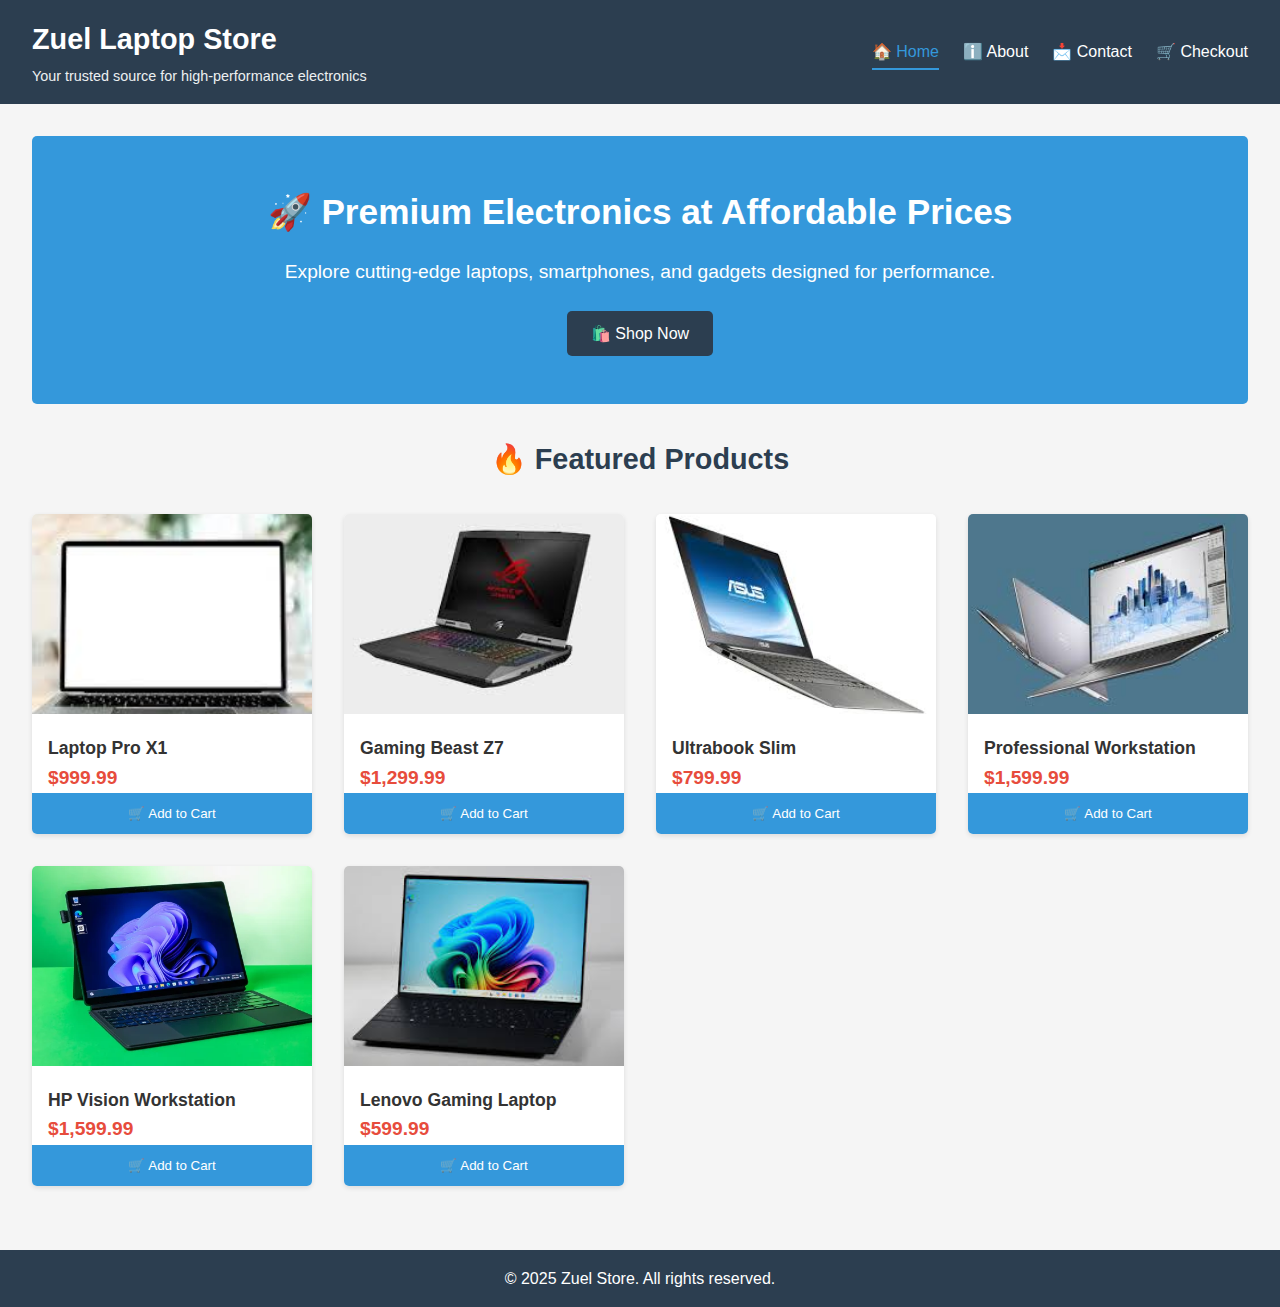
<file: index.html>
<!DOCTYPE html>
<html lang="en">
<head>
    <meta charset="UTF-8">
    <meta name="viewport" content="width=device-width, initial-scale=1.0">
    <title>Zuel Store - Premium Electronics Marketplace</title>
    <link rel="stylesheet" href="style.css">
</head>
<body>

    <!-- Header -->
    <header>
        <div class="logo">
            <h1>Zuel Laptop Store</h1>
            <p>Your trusted source for high-performance electronics</p>
        </div>
        <nav>
            <ul>
                <li><a href="index.html" class="active">🏠 Home</a></li>
                <li><a href="about.html">ℹ️ About</a></li>
                <li><a href="contact.html">📩 Contact</a></li>
                <li><a href="checkout.html">🛒 Checkout</a></li>
            </ul>
        </nav>
    </header>

    <!-- Hero Section -->
    <main>
        <section class="hero">
            <h2>🚀 Premium Electronics at Affordable Prices</h2>
            <p>Explore cutting-edge laptops, smartphones, and gadgets designed for performance.</p>
            <button class="cta-button">🛍️ Shop Now</button>
        </section>

        <!-- Featured Products -->
        <section class="featured-products">
            <h2>🔥 Featured Products</h2>
            <div class="products-grid">
                
                <!-- Product 1 -->
                <div class="product-card">
                    <img src="laptop.jpg" alt="Laptop Pro X1">
                    <h3>Laptop Pro X1</h3>
                    <p class="price">$999.99</p>
                    <button class="add-to-cart" data-id="1">🛒 Add to Cart</button>
                </div>
                
                <!-- Product 2 -->
                <div class="product-card">
                    <img src="gamingpc.jpg" alt="Gaming Beast Z7">
                    <h3>Gaming Beast Z7</h3>
                    <p class="price">$1,299.99</p>
                    <button class="add-to-cart" data-id="2">🛒 Add to Cart</button>
                </div>
                
                <!-- Product 3 -->
                <div class="product-card">
                    <img src="Ultrabook.jpg" alt="Ultrabook Slim">
                    <h3>Ultrabook Slim</h3>
                    <p class="price">$799.99</p>
                    <button class="add-to-cart" data-id="3">🛒 Add to Cart</button>
                </div>
                
                <!-- Product 4 -->
                <div class="product-card">
                    <img src="workstation.jpg" alt="Professional Workstation">
                    <h3>Professional Workstation</h3>
                    <p class="price">$1,599.99</p>
                    <button class="add-to-cart" data-id="4">🛒 Add to Cart</button>
                </div>

                <!-- Product 5 -->
                <div class="product-card">
                    <img src="2.webp" alt="HP Vision Workstation">
                    <h3>HP Vision Workstation</h3>
                    <p class="price">$1,599.99</p>
                    <button class="add-to-cart" data-id="5">🛒 Add to Cart</button>
                </div>

                <!-- Product 6 -->
                <div class="product-card">
                    <img src="1.jpeg" alt="Lenovo Gaming Laptop">
                    <h3>Lenovo Gaming Laptop</h3>
                    <p class="price">$599.99</p>
                    <button class="add-to-cart" data-id="6">🛒 Add to Cart</button>
                </div>

            </div>
        </section>
    </main>

    <!-- Footer -->
    <footer>
        <p>&copy; 2025 Zuel Store. All rights reserved.</p>
    </footer>

    <script src="script.js"></script>
</body>
</html>
</file>
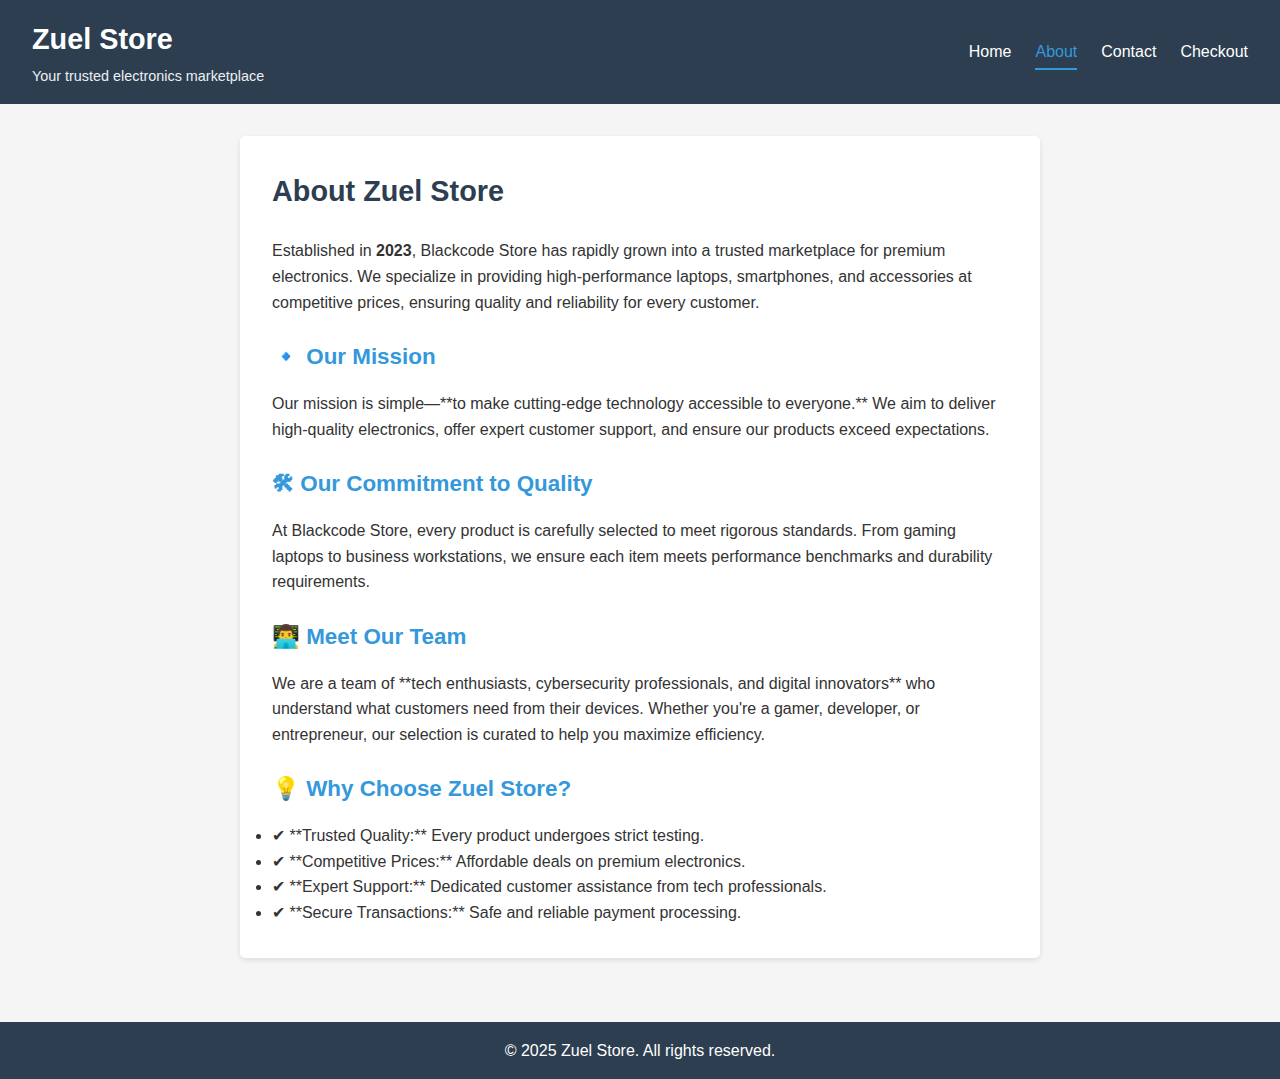
<file: about.html>
<!DOCTYPE html>
<html lang="en">
<head>
    <meta charset="UTF-8">
    <meta name="viewport" content="width=device-width, initial-scale=1.0">
    <title>About Us - Blackcode Store</title>
    <link rel="stylesheet" href="style.css">
</head>
<body>

    <header>
        <div class="logo">
            <h1>Zuel Store</h1>
            <p>Your trusted electronics marketplace</p>
        </div>
        <nav>
            <ul>
                <li><a href="index.html">Home</a></li>
                <li><a href="about.html" class="active">About</a></li>
                <li><a href="contact.html">Contact</a></li>
                <li><a href="checkout.html">Checkout</a></li>
            </ul>
        </nav>
    </header>

    <main>
        <section class="about-section">
            <h2>About Zuel Store</h2>
            <p>Established in <strong>2023</strong>, Blackcode Store has rapidly grown into a trusted marketplace for premium electronics. We specialize in providing high-performance laptops, smartphones, and accessories at competitive prices, ensuring quality and reliability for every customer.</p>

            <h3>🔹 Our Mission</h3>
            <p>Our mission is simple—**to make cutting-edge technology accessible to everyone.** We aim to deliver high-quality electronics, offer expert customer support, and ensure our products exceed expectations.</p>

            <h3>🛠 Our Commitment to Quality</h3>
            <p>At Blackcode Store, every product is carefully selected to meet rigorous standards. From gaming laptops to business workstations, we ensure each item meets performance benchmarks and durability requirements.</p>

            <h3>👨‍💻 Meet Our Team</h3>
            <p>We are a team of **tech enthusiasts, cybersecurity professionals, and digital innovators** who understand what customers need from their devices. Whether you're a gamer, developer, or entrepreneur, our selection is curated to help you maximize efficiency.</p>

            <h3>💡 Why Choose Zuel Store?</h3>
            <ul>
                <li>✔ **Trusted Quality:** Every product undergoes strict testing.</li>
                <li>✔ **Competitive Prices:** Affordable deals on premium electronics.</li>
                <li>✔ **Expert Support:** Dedicated customer assistance from tech professionals.</li>
                <li>✔ **Secure Transactions:** Safe and reliable payment processing.</li>
            </ul>
        </section>
    </main>

    <footer>
        <p>&copy; 2025 Zuel Store. All rights reserved.</p>
    </footer>

</body>
</html>
</file>
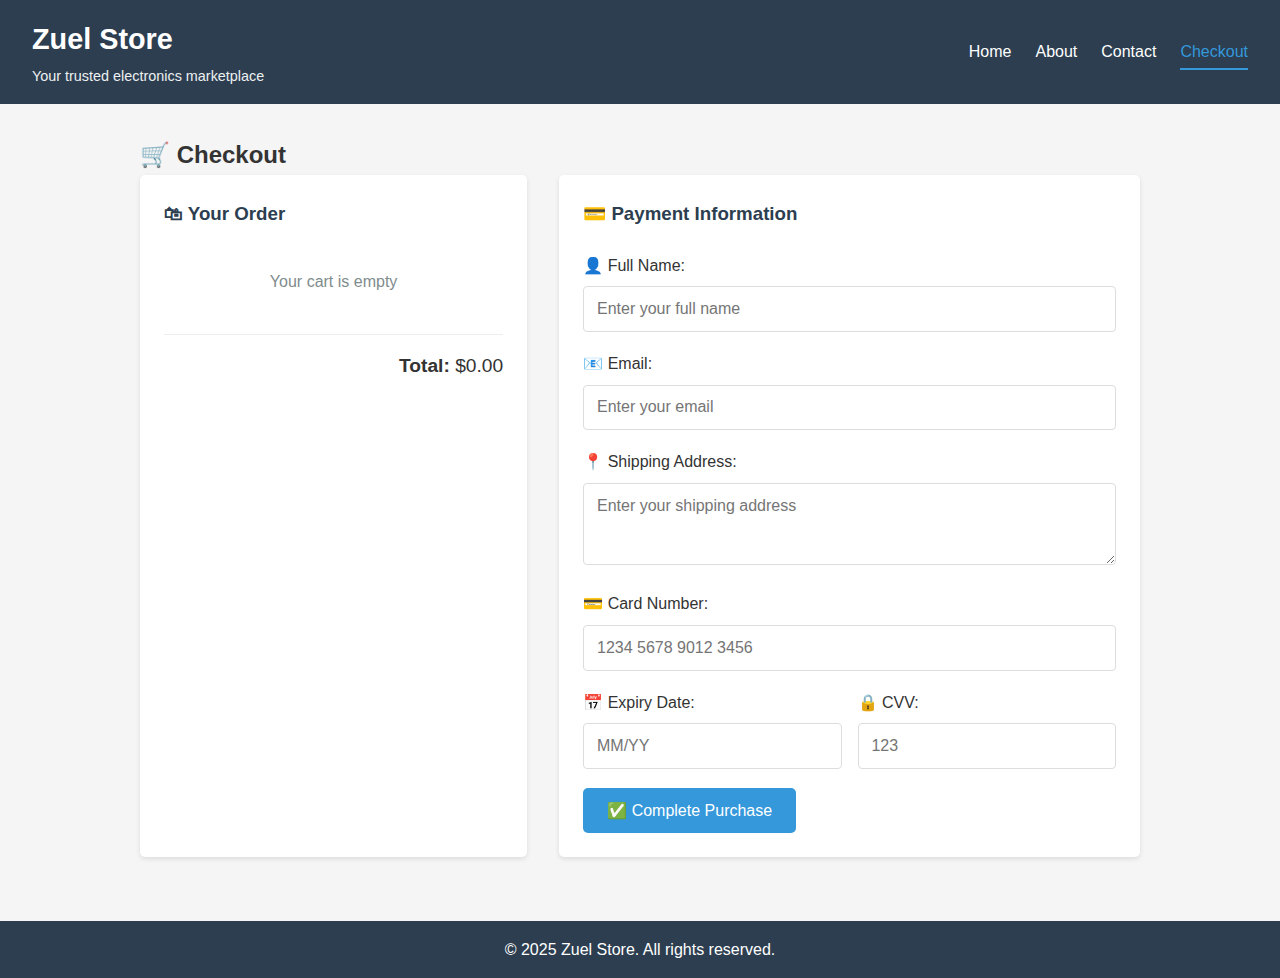
<file: checkout.html>
<!DOCTYPE html>
<html lang="en">
<head>
    <meta charset="UTF-8">
    <meta name="viewport" content="width=device-width, initial-scale=1.0">
    <title>Checkout - Zuel Store</title>
    <link rel="stylesheet" href="style.css">
</head>
<body>

    <header>
        <div class="logo">
            <h1>Zuel Store</h1>
            <p>Your trusted electronics marketplace</p>
        </div>
        <nav>
            <ul>
                <li><a href="index.html">Home</a></li>
                <li><a href="about.html">About</a></li>
                <li><a href="contact.html">Contact</a></li>
                <li><a href="checkout.html" class="active">Checkout</a></li>
            </ul>
        </nav>
    </header>

    <main>
        <section class="checkout-section">
            <h2>🛒 Checkout</h2>
            
            <div class="checkout-container">
                <!-- Order Summary -->
                <section class="order-summary">
                    <h3>🛍 Your Order</h3>
                    <div id="cart-items">
                        <!-- Cart items will be dynamically inserted here -->
                        <p class="empty-cart">Your cart is empty</p>
                    </div>
                    <div class="total">
                        <p><strong>Total:</strong> <span id="cart-total">$0.00</span></p>
                    </div>
                </section>
                
                <!-- Payment Form -->
                <section class="payment-form">
                    <h3>💳 Payment Information</h3>
                    <form id="payment-form">
                        <div class="form-group">
                            <label for="fullname">👤 Full Name:</label>
                            <input type="text" id="fullname" name="fullname" placeholder="Enter your full name" required>
                        </div>
                        
                        <div class="form-group">
                            <label for="email">📧 Email:</label>
                            <input type="email" id="email" name="email" placeholder="Enter your email" required>
                        </div>
                        
                        <div class="form-group">
                            <label for="address">📍 Shipping Address:</label>
                            <textarea id="address" name="address" rows="3" placeholder="Enter your shipping address" required></textarea>
                        </div>
                        
                        <div class="form-group">
                            <label for="card-number">💳 Card Number:</label>
                            <input type="text" id="card-number" name="card-number" placeholder="1234 5678 9012 3456" required>
                        </div>
                        
                        <div class="form-row">
                            <div class="form-group">
                                <label for="expiry">📅 Expiry Date:</label>
                                <input type="text" id="expiry" name="expiry" placeholder="MM/YY" required>
                            </div>
                            
                            <div class="form-group">
                                <label for="cvv">🔒 CVV:</label>
                                <input type="text" id="cvv" name="cvv" placeholder="123" required>
                            </div>
                        </div>
                        
                        <button type="submit" class="submit-btn">✅ Complete Purchase</button>
                    </form>
                </section>
            </div>
        </section>
    </main>

    <footer>
        <p>&copy; 2025 Zuel Store. All rights reserved.</p>
    </footer>

    <script src="script.js"></script>
</body>
</html>
</file>
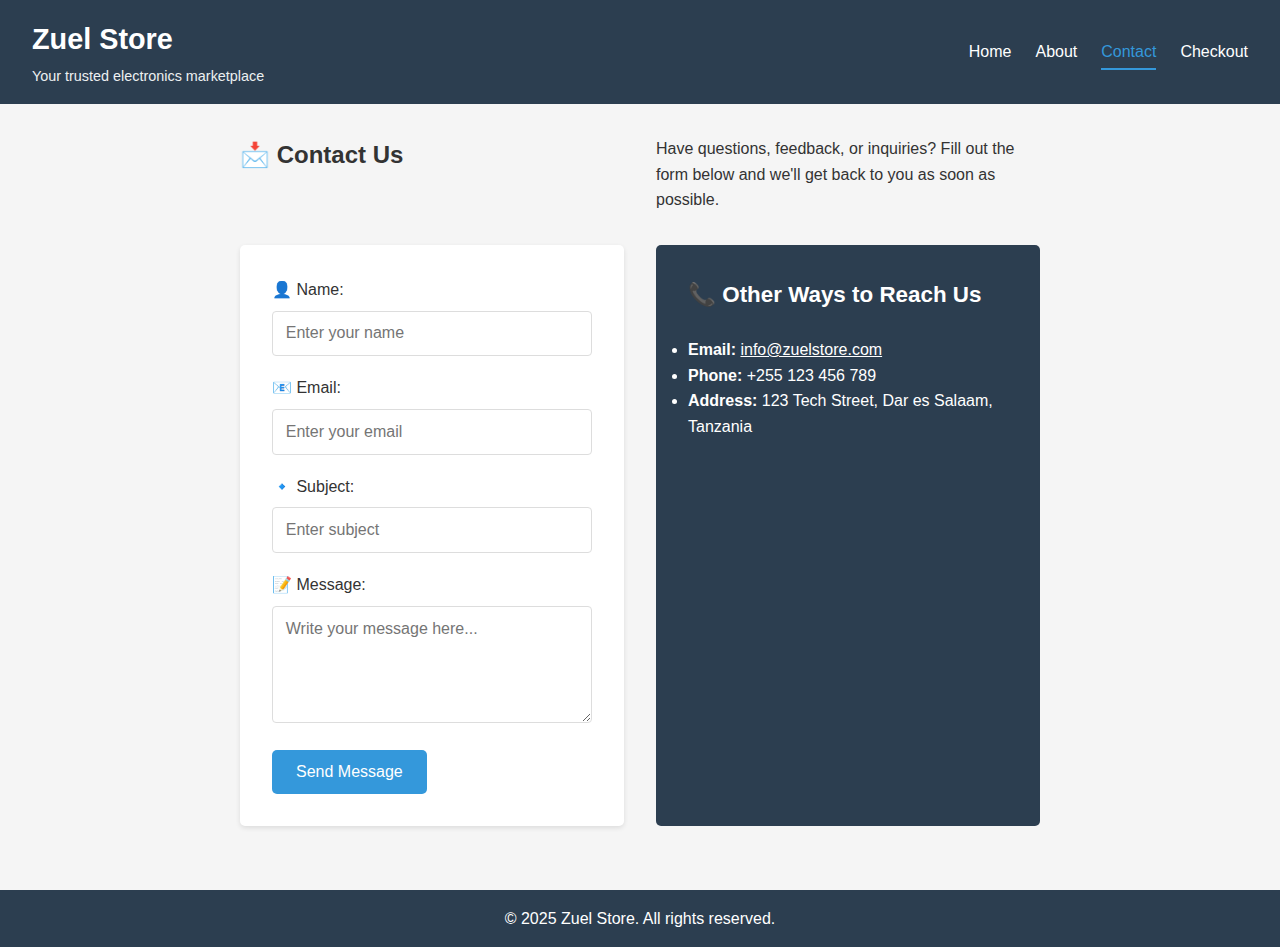
<file: contact.html>
<!DOCTYPE html>
<html lang="en">
<head>
    <meta charset="UTF-8">
    <meta name="viewport" content="width=device-width, initial-scale=1.0">
    <title>Contact Us - Zuel Store</title>
    <link rel="stylesheet" href="style.css">
</head>
<body>

    <header>
        <div class="logo">
            <h1>Zuel Store</h1>
            <p>Your trusted electronics marketplace</p>
        </div>
        <nav>
            <ul>
                <li><a href="index.html">Home</a></li>
                <li><a href="about.html">About</a></li>
                <li><a href="contact.html" class="active">Contact</a></li>
                <li><a href="checkout.html">Checkout</a></li>
            </ul>
        </nav>
    </header>

    <main>
        <section class="contact-section">
            <h2>📩 Contact Us</h2>
            <p>Have questions, feedback, or inquiries? Fill out the form below and we'll get back to you as soon as possible.</p>

            <form id="contact-form">
                <div class="form-group">
                    <label for="name">👤 Name:</label>
                    <input type="text" id="name" name="name" placeholder="Enter your name" required>
                </div>
                
                <div class="form-group">
                    <label for="email">📧 Email:</label>
                    <input type="email" id="email" name="email" placeholder="Enter your email" required>
                </div>
                
                <div class="form-group">
                    <label for="subject">🔹 Subject:</label>
                    <input type="text" id="subject" name="subject" placeholder="Enter subject" required>
                </div>
                
                <div class="form-group">
                    <label for="message">📝 Message:</label>
                    <textarea id="message" name="message" rows="5" placeholder="Write your message here..." required></textarea>
                </div>
                
                <button type="submit" class="submit-btn">Send Message</button>
            </form>

            <section class="contact-info">
                <h3>📞 Other Ways to Reach Us</h3>
                <ul>
                    <li><strong>Email:</strong> <a href="mailto:info@zuelstore.com" style="color: white;">info@zuelstore.com</a></li>
                    <li><strong>Phone:</strong> +255 123 456 789</li>
                    <li><strong>Address:</strong> 123 Tech Street, Dar es Salaam, Tanzania</li>
                </ul>
            </section>
        </section>
    </main>

    <footer>
        <p>&copy; 2025 Zuel Store. All rights reserved.</p>
    </footer>

</body>
</html>
</file>
<file: style.css>
/* Global Styles */
* {
    margin: 0;
    padding: 0;
    box-sizing: border-box;
    font-family: 'Segoe UI', Tahoma, Geneva, Verdana, sans-serif;
}

body {
    background-color: #f5f5f5;
    color: #333;
    line-height: 1.6;
}

/* Header Styles */
header {
    background-color: #2c3e50;
    color: white;
    padding: 1rem 2rem;
    display: flex;
    justify-content: space-between;
    align-items: center;
}

.logo h1 {
    font-size: 1.8rem;
    margin-bottom: 0.2rem;
}

.logo p {
    font-size: 0.9rem;
    color: #ecf0f1;
}

nav ul {
    display: flex;
    list-style: none;
}

nav ul li {
    margin-left: 1.5rem;
}

nav ul li a {
    color: white;
    text-decoration: none;
    font-weight: 500;
    padding: 0.5rem 0;
    transition: color 0.3s;
}

nav ul li a:hover {
    color: #3498db;
}

nav ul li a.active {
    color: #3498db;
    border-bottom: 2px solid #3498db;
}

/* Main Content Styles */
main {
    padding: 2rem;
    min-height: calc(100vh - 150px);
}

/* Hero Section */
.hero {
    background-color: #3498db;
    color: white;
    padding: 3rem 2rem;
    text-align: center;
    border-radius: 5px;
    margin-bottom: 2rem;
}

.hero h2 {
    font-size: 2.2rem;
    margin-bottom: 1rem;
}

.hero p {
    font-size: 1.2rem;
    margin-bottom: 1.5rem;
}

.cta-button {
    background-color: #2c3e50;
    color: white;
    border: none;
    padding: 0.8rem 1.5rem;
    font-size: 1rem;
    border-radius: 5px;
    cursor: pointer;
    transition: background-color 0.3s;
}

.cta-button:hover {
    background-color: #1a252f;
}

/* Featured Products */
.featured-products {
    margin-top: 2rem;
}

.featured-products h2 {
    text-align: center;
    margin-bottom: 2rem;
    font-size: 1.8rem;
    color: #2c3e50;
}

.products-grid {
    display: grid;
    grid-template-columns: repeat(auto-fill, minmax(250px, 1fr));
    gap: 2rem;
}

.product-card {
    background-color: white;
    border-radius: 5px;
    overflow: hidden;
    box-shadow: 0 2px 5px rgba(0, 0, 0, 0.1);
    transition: transform 0.3s, box-shadow 0.3s;
}

.product-card:hover {
    transform: translateY(-5px);
    box-shadow: 0 5px 15px rgba(0, 0, 0, 0.1);
}

.product-card img {
    width: 100%;
    height: 200px;
    object-fit: cover;
}

.product-card h3 {
    padding: 0.8rem 1rem 0;
    font-size: 1.1rem;
}

.product-card .price {
    padding: 0 1rem;
    font-weight: bold;
    color: #e74c3c;
    font-size: 1.2rem;
}

.add-to-cart {
    display: block;
    width: 100%;
    padding: 0.8rem;
    background-color: #3498db;
    color: white;
    border: none;
    cursor: pointer;
    transition: background-color 0.3s;
}

.add-to-cart:hover {
    background-color: #2980b9;
}

/* About Page Styles */
.about-section {
    max-width: 800px;
    margin: 0 auto;
    background-color: white;
    padding: 2rem;
    border-radius: 5px;
    box-shadow: 0 2px 5px rgba(0, 0, 0, 0.1);
}

.about-section h2 {
    color: #2c3e50;
    margin-bottom: 1.5rem;
    font-size: 1.8rem;
}

.about-section h3 {
    color: #3498db;
    margin: 1.5rem 0 1rem;
    font-size: 1.4rem;
}

.about-section p {
    margin-bottom: 1rem;
}

/* Contact Page Styles */
.contact-section {
    max-width: 800px;
    margin: 0 auto;
    display: grid;
    grid-template-columns: 1fr 1fr;
    gap: 2rem;
}

#contact-form {
    background-color: white;
    padding: 2rem;
    border-radius: 5px;
    box-shadow: 0 2px 5px rgba(0, 0, 0, 0.1);
}

.form-group {
    margin-bottom: 1.2rem;
}

.form-group label {
    display: block;
    margin-bottom: 0.5rem;
    font-weight: 500;
}

.form-group input,
.form-group textarea {
    width: 100%;
    padding: 0.8rem;
    border: 1px solid #ddd;
    border-radius: 4px;
    font-size: 1rem;
}

.form-group textarea {
    resize: vertical;
}

.submit-btn {
    background-color: #3498db;
    color: white;
    border: none;
    padding: 0.8rem 1.5rem;
    font-size: 1rem;
    border-radius: 5px;
    cursor: pointer;
    transition: background-color 0.3s;
}

.submit-btn:hover {
    background-color: #2980b9;
}

.contact-info {
    background-color: #2c3e50;
    color: white;
    padding: 2rem;
    border-radius: 5px;
}

.contact-info h3 {
    margin-bottom: 1.5rem;
    font-size: 1.4rem;
}

.contact-info p {
    margin-bottom: 1rem;
}

/* Checkout Page Styles */
.checkout-section {
    max-width: 1000px;
    margin: 0 auto;
}

.checkout-container {
    display: grid;
    grid-template-columns: 1fr 1.5fr;
    gap: 2rem;
}

.order-summary {
    background-color: white;
    padding: 1.5rem;
    border-radius: 5px;
    box-shadow: 0 2px 5px rgba(0, 0, 0, 0.1);
}

.order-summary h3 {
    margin-bottom: 1.5rem;
    color: #2c3e50;
}

#cart-items {
    margin-bottom: 1.5rem;
}

.cart-item {
    display: flex;
    justify-content: space-between;
    margin-bottom: 1rem;
    padding-bottom: 1rem;
    border-bottom: 1px solid #eee;
}

.empty-cart {
    color: #7f8c8d;
    text-align: center;
    padding: 1rem;
}

.total {
    font-size: 1.2rem;
    text-align: right;
    padding-top: 1rem;
    border-top: 1px solid #eee;
}

.payment-form {
    background-color: white;
    padding: 1.5rem;
    border-radius: 5px;
    box-shadow: 0 2px 5px rgba(0, 0, 0, 0.1);
}

.payment-form h3 {
    margin-bottom: 1.5rem;
    color: #2c3e50;
}

.form-row {
    display: grid;
    grid-template-columns: 1fr 1fr;
    gap: 1rem;
}

/* Footer Styles */
footer {
    background-color: #2c3e50;
    color: white;
    text-align: center;
    padding: 1rem;
    margin-top: 2rem;
}

/* Responsive Styles */
@media (max-width: 768px) {
    header {
        flex-direction: column;
        text-align: center;
    }
    
    nav ul {
        margin-top: 1rem;
        justify-content: center;
    }
    
    .contact-section,
    .checkout-container {
        grid-template-columns: 1fr;
    }
    
    .form-row {
        grid-template-columns: 1fr;
    }
}
</file>
